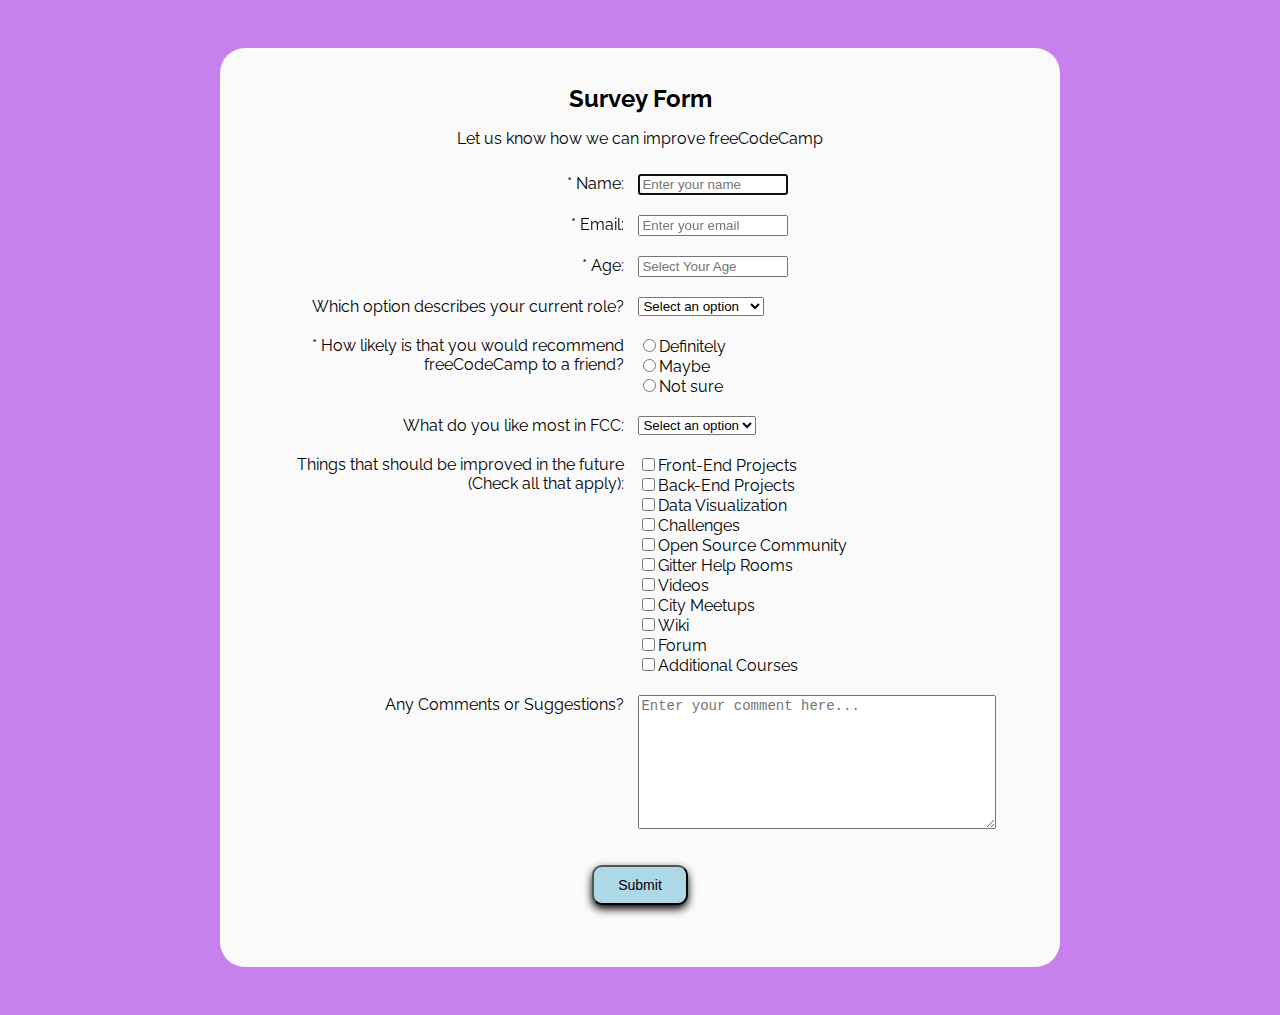
<file: SurveyForm/index.html>
<script src="https://cdn.freecodecamp.org/testable-projects-fcc/v1/bundle.js"></script>

<!DOCTYPE=HTML>
<html lang="en">
 <head>
   <link rel="stylesheet" href="style2.css">
 </head>
 <body>
 <div id="container">
  <h1 id="title">Survey Form</h1>
  <form id="survey-form" action="Submit">
    <p id="description">Let us know how we can improve freeCodeCamp</p>
   <div class="row">
     <div class="Left">
      <label id="name-label" for="name">* Name:</label>
     </div>
     <div class="Right">
     <input autofocus type="text" id="name" placeholder="Enter your name" required>
     </div>
   </div>
   <div class="row">
     <div class="Left">
       <label id="email-label" for="email">* Email:</label>
     </div>
     <div class="Right">
      <input type="email" id="email" placeholder="Enter your email" required>
     </div>
   </div>
   <div class="row">
     <div class="Left">
       <label id="number-label">* Age:</label>
     </div>
     <div class="Right">
      <input type="number" id="number" min="18" max="99" placeholder="Select Your Age">
     </div>
   </div>
    <div class="row">
     <div class="Left">
        <label for="currentPos">Which option describes your current role?</label>
    </div>
     <div class="Right">
       <select id="dropdown" placeholder="Select an option">
        <option disabled selected value>Select an option</option>
        <option value="student">Student</option>
        <option value="fulltimejob">Full Time Job</option>
        <option value="fulltimelearner">Full Time Learner</option>
        <option value="prefernot">Prefer not to say</option>
        <option value="other">Other</option></select>
     </div>
    </div>
    <div class="row">
      <div class="Left">
        <label>* How likely is that you would recommend freeCodeCamp to a friend?</label>
      </div>
      <div class="Right">
        <input type="radio" name="radio" value="definitely">Definitely<br>
        <input type="radio" name="radio" value="maybe">Maybe<br>
        <input type="radio" name="radio" value="notsure">Not sure<br>
      </div>
    </div>
    <div class="row">
      <div class="Left">
      <label>What do you like most in FCC:</label>
      </div>
      <div class="Right">
        <select placeholder="Select an option">
          <option disabled selected value>Select an option</option>
          <option value="challenges">Challenges</option>
          <option value="projects">Projects</option>
          <option value="community">Community</option>
          <option value="opensource">Open Source</option></select>
      </div>
    </div>
    <div class="row">
      <div class="Left">
        <label for="future">Things that should be improved in the future (Check all that apply):</label>
      </div>
      <div class="Right">
        <input type="checkbox" name="future" value="Frontend">Front-End Projects<br>
        <input type="checkbox" name="future" value="Backend">Back-End Projects<br>
        <input type="checkbox" name="future" value="Datavis">Data Visualization<br>
        <input type="checkbox" name="future" value="Challenges">Challenges<br>
        <input type="checkbox" name="future" value="Opensourecom">Open Source Community<br>
        <input type="checkbox" name="future" value="Gitterhelprooms">Gitter Help Rooms<br>
        <input type="checkbox" name="future" value="Videos">Videos<br>
        <input type="checkbox" name="future" value="Citymeetups">City Meetups<br>
        <input type="checkbox" name="future" value="Wiki">Wiki<br>
        <input type="checkbox" name="future" value="Forum">Forum<br>
        <input type="checkbox" name="future" value="Addtlcourses">Additional Courses<br>
      </div>
    </div>
    <div class="row">
      <div class="Left">
       <label>Any Comments or Suggestions?</label>
      </div>
      <div class="Right">
        <textarea id="comments" rows="8" cols="40" name="comment" placeholder="Enter your comment here..."></textarea>
      </div><br>
    </div>
   <div class="row">
     <p><button class="button" id="submit" type="submit">Submit</button></p>
   </div>
 </form>
   </div>

</body>
</html>
</file>
<file: SurveyForm/style2.css>
@import url(https://fonts.googleapis.com/css?family=Raleway:400,500);

html, body {
  background-color: #c781ec;
  font-family: 'Raleway', Helvetica, sans-serif;
  padding: 20px;
}
h1, p {
  text-align: center;
}
#container {
  background: rgb(250, 250, 250);
  width: 800px;
  border-radius: 25px;
  margin: 0 auto;
  padding: 20px;
   
}
.row {
  padding: 10px;
 
}
.Left {
  display: inline-block;
  text-align: right;
  width: 48%;
  padding-right: 10px;
}
.Right {
  display: inline-block;
  text-align: left;
  vertical-align: top;
  width: 48%;
}
#title {
  font-size: 24px;
  text-align: center;
}
#name, #email, #number {
  width: 150px;
}
#comments {
  font-size: 14px;
  font-family: monospace;
}
#description {
  font-size: 16px;
}
#submit {
  align-items: center;
  font-size: 14px;
  background-color: lightblue;
  height: 40px;
  width: 96px;
}
.button {
  border-radius: 10px;
  box-shadow: 0 4px 8px;
}
.button:hover {
  background-color: blue;
  opacity: 0.5;
}
</file>
